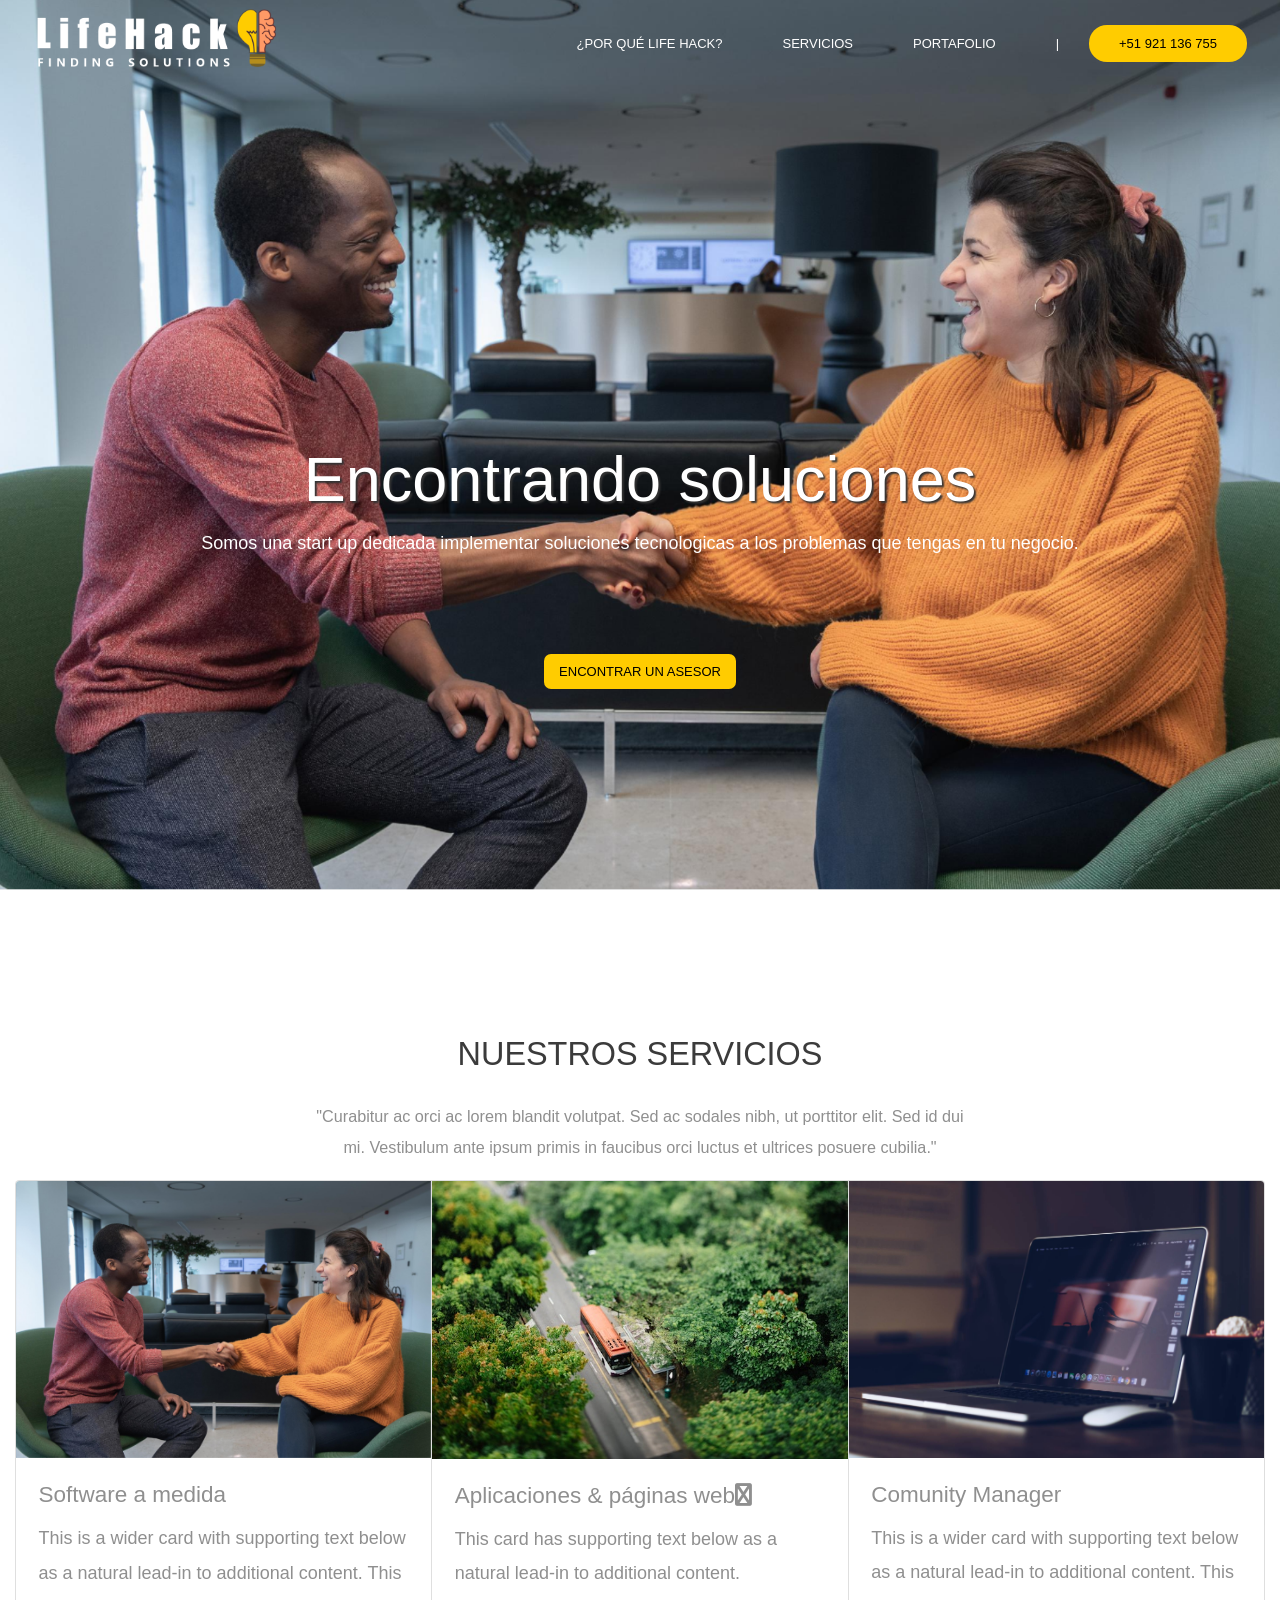
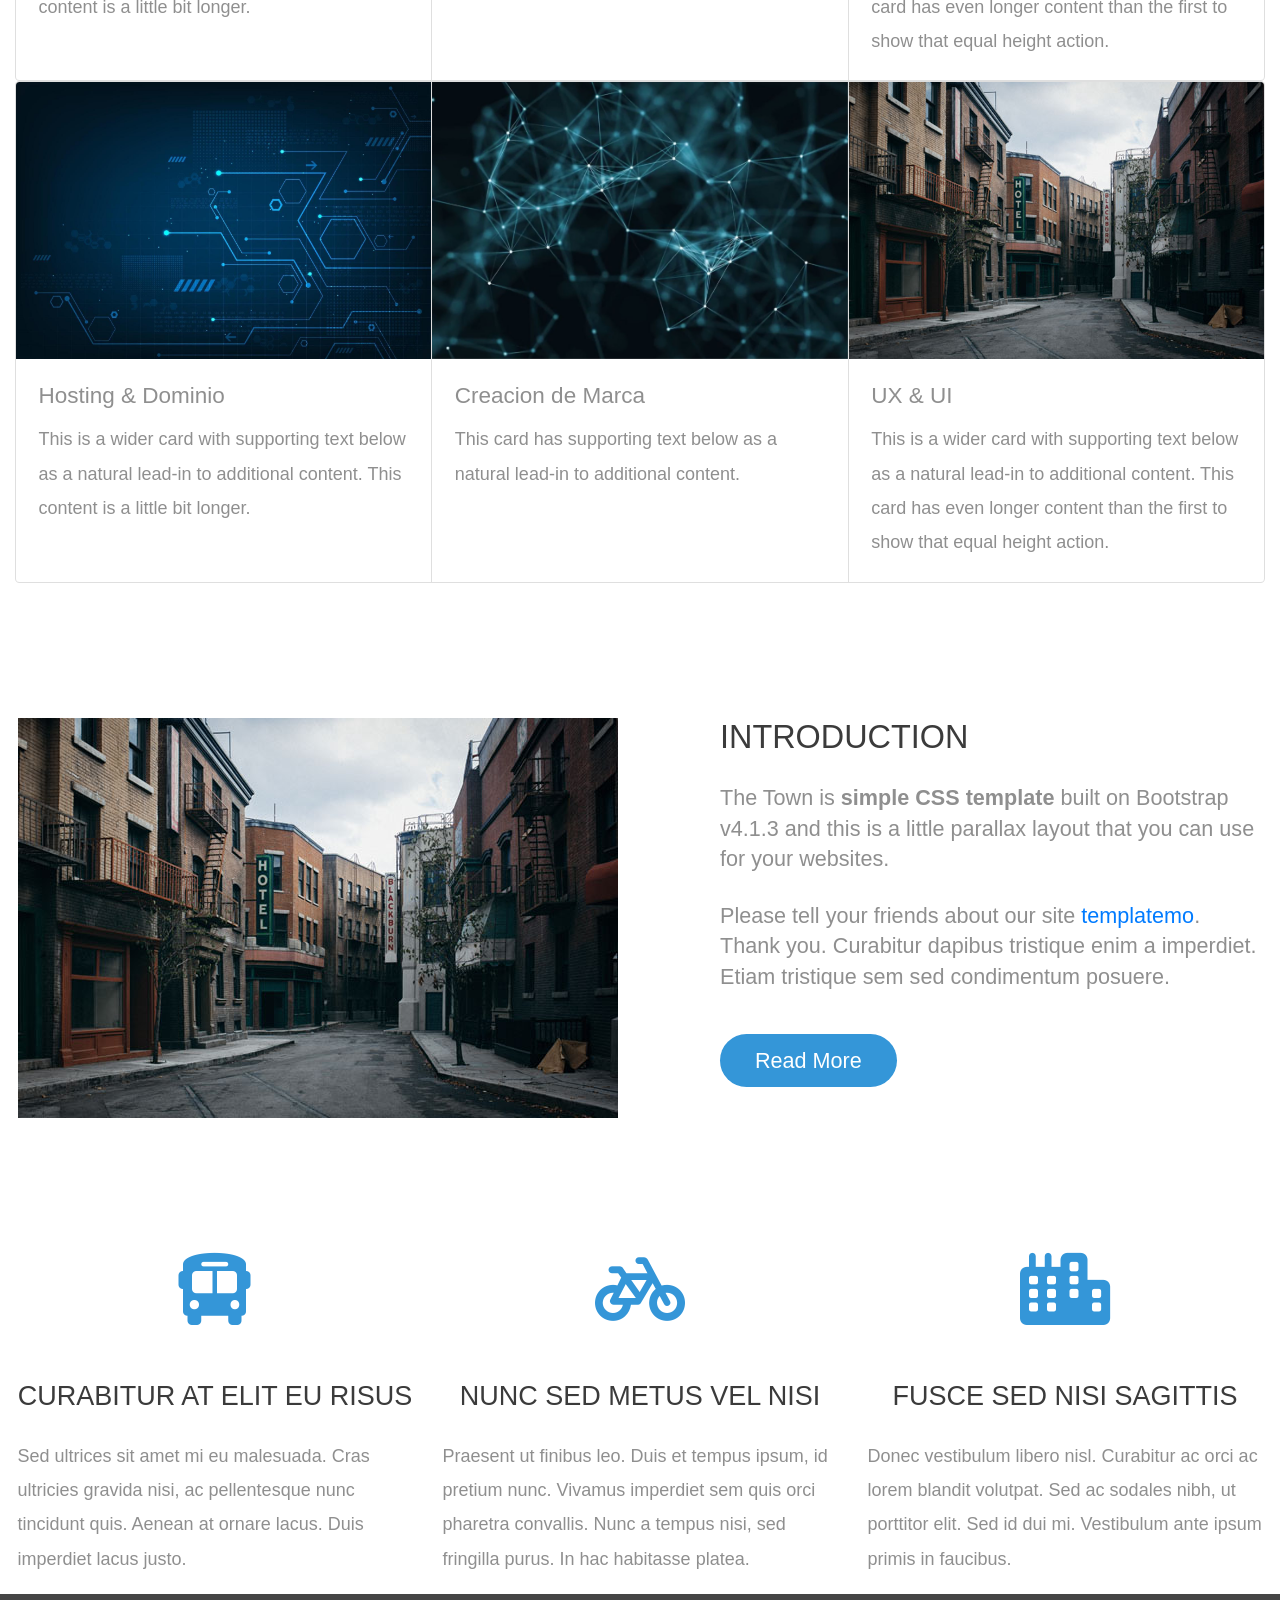
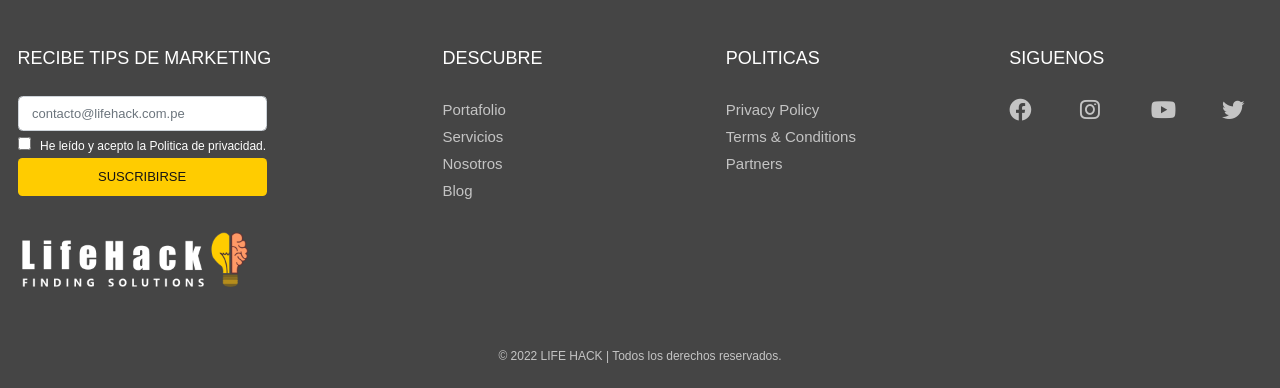
<file: aplicaciones-paginas-web.html>
<!DOCTYPE html>
<html lang="en">

<head>
    <meta charset="UTF-8" />
    <meta name="viewport" content="width=device-width, initial-scale=1.0" />
    <meta http-equiv="X-UA-Compatible" content="ie=edge" />
    <title>Life Hack | Finding Solutions | Encontrando soluciones</title>
    <link rel="stylesheet" href="fontawesome-free-6.0.0-web/css/all.css" />
    <link rel="stylesheet" href="slick/slick.css">
    <link rel="stylesheet" href="css/estilos.css">
    <link rel="stylesheet" href="slick/slick-theme.css">
    <link rel="stylesheet" href="magnific-popup/magnific-popup.css">
    <link rel="stylesheet" href="css/bootstrap.min.css" />
    <link rel="stylesheet" href="css/templatemo-style.css" />
    <!--
	The Town
	https://templatemo.com/tm-525-the-town
	-->
</head>

<body>
    <!-- Hero section -->
    <section id="hero">
        <!-- Navigation -->
        <nav class="navbar navbar-expand-md tm-navbar" id="tmNav">
            <div class="container">
                <div class="tm-next logo">
                    <a href="">
                    </a>
                </div>

                <button class="navbar-toggler" type="button" data-toggle="collapse" data-target="#navbarSupportedContent" aria-controls="navbarSupportedContent" aria-expanded="false" aria-label="Toggle navigation">
                    <i class="fas fa-bars navbar-toggler-icon"></i>
                </button>
                <div class="collapse navbar-collapse" id="navbarSupportedContent">
                    <ul class="navbar-nav ml-auto">
                        <li class="nav-item">
                            <a class="nav-link tm-nav-link" href="#introduction">¿Por qué Life Hack?</a>
                        </li>
                        <li class="nav-item">
                            <a class="nav-link tm-nav-link" href="#work">Servicios</a>
                        </li>
                        <li class="nav-item">
                            <a class="nav-link tm-nav-link" href="#contact">Portafolio</a>
                        </li>
                        <li class="nav-item">
                            <a class="nav-link tm-nav-link" href="">|</a>
                        </li>
                        <li class="nav-item">
                            <a class="nav-link tm-nav-link" href="" id="boton-life2">+51 921 136 755</a>
                        </li>
                    </ul>
                </div>
            </div>
        </nav>
        <div class="text-center tm-hero-text-container">
            <div class="tm-hero-text-container-inner">
                <h2 class="tm-hero-title">Encontrando soluciones</h2>
                <p class="tm-hero-subtitle">
                    Somos una start up dedicada implementar soluciones tecnologicas a los problemas que tengas en tu negocio.
                </p>
            </div>

            <div class="tm-next tm-intro-next">
                <center>
                    <a href="https://youtube.com" id="boton-life" class="text-center ">
                        Encontrar un asesor
                    </a>
                </center>
            </div>
    </section>
    <section id="work" class="tm-section-pad-top">
        <div class="container tm-container-gallery">
            <div class="row">
                <div class="text-center col-12">
                    <h2 class="tm-text-primary tm-section-title mb-4">Nuestros Servicios</h2>
                    <p class="mx-auto tm-work-description">
                        "Curabitur ac orci ac lorem blandit volutpat. Sed ac sodales nibh, ut porttitor elit. Sed id dui mi. Vestibulum ante ipsum primis in faucibus orci luctus et ultrices posuere cubilia."
                    </p>
                </div>
            </div>
            <div class="row">
                <div class="col-12">
                    <div class="card-group">
                        <div class="card">
                            <img class="card-img-top" src="img/comercio-electronico.png" alt="Card image cap">
                            <div class="card-body">
                                <h5 class="card-title">Software a medida</h5>
                                <p class="card-text">This is a wider card with supporting text below as a natural lead-in to additional content. This content is a little bit longer.</p>
                            </div>
                        </div>
                        <div class="card">
                            <img class="card-img-top" src="img/gallery-img-02.jpg" alt="Card image cap">
                            <div class="card-body">
                                <h5 class="card-title">Aplicaciones & páginas web<i class="fa fa-reddit-alien" aria-hidden="true"></i></h5>
                                <p class="card-text">This card has supporting text below as a natural lead-in to additional content.</p>
                            </div>
                        </div>
                        <div class="card">
                            <img class="card-img-top" src="img/soluciones.jpg" alt="Card image cap">
                            <div class="card-body">
                                <h5 class="card-title">Comunity Manager</h5>
                                <p class="card-text">This is a wider card with supporting text below as a natural lead-in to additional content. This card has even longer content than the first to show that equal height action.</p>
                            </div>
                        </div>
                    </div>
                    <div class="card-group">
                        <div class="card">
                            <img class="card-img-top" src="img/soluciones-informaticas.jpg" alt="Card image cap">
                            <div class="card-body">
                                <h5 class="card-title">Hosting & Dominio</h5>
                                <p class="card-text">This is a wider card with supporting text below as a natural lead-in to additional content. This content is a little bit longer.</p>
                            </div>
                        </div>
                        <div class="card">
                            <img class="card-img-top" src="img/teconolico.jpg" alt="Card image cap">
                            <div class="card-body">
                                <h5 class="card-title">Creacion de Marca</h5>
                                <p class="card-text">This card has supporting text below as a natural lead-in to additional content.</p>
                            </div>
                        </div>
                        <div class="card">
                            <img class="card-img-top" src="img/the-town-01.jpg" alt="Card image cap">
                            <div class="card-body">
                                <h5 class="card-title">UX & UI</h5>
                                <p class="card-text">This is a wider card with supporting text below as a natural lead-in to additional content. This card has even longer content than the first to show that equal height action.</p>
                            </div>
                        </div>
                    </div>
                </div>
            </div>
        </div>
        </div>
        </div>
    </section>

    <section id="introduction" class="tm-section-pad-top">
        <div class="container">
            <div class="row">
                <div class="col-lg-6">
                    <img src="img/the-town-01.jpg" alt="Image" class="img-fluid tm-intro-img" />
                </div>
                <div class="col-lg-6">
                    <div class="tm-intro-text-container">
                        <h2 class="tm-text-primary mb-4 tm-section-title">Introduction</h2>
                        <p class="mb-4 tm-intro-text">
                            The Town is <strong>simple CSS template</strong> built on Bootstrap v4.1.3 and this is a little parallax layout that you can use for your websites.
                        </p>
                        <p class="mb-5 tm-intro-text">
                            Please tell your friends about our site
                            <a rel="nofollow" href="https://templatemo.com">templatemo</a>. Thank you. Curabitur dapibus tristique enim a imperdiet. Etiam tristique sem sed condimentum posuere.
                        </p>
                        <div class="tm-next">
                            <a href="#work" class="tm-intro-text tm-btn-primary">Read More</a>
                        </div>
                    </div>
                </div>
            </div>

            <div class="row tm-section-pad-top">
                <div class="col-lg-4">
                    <i class="fas fa-4x fa-bus text-center tm-icon"></i>
                    <h4 class="text-center tm-text-primary mb-4">Curabitur at elit eu risus</h4>
                    <p>
                        Sed ultrices sit amet mi eu malesuada. Cras ultricies gravida nisi, ac pellentesque nunc tincidunt quis. Aenean at ornare lacus. Duis imperdiet lacus justo.
                    </p>
                </div>

                <div class="col-lg-4 mt-5 mt-lg-0">
                    <i class="fas fa-4x fa-bicycle text-center tm-icon"></i>
                    <h4 class="text-center tm-text-primary mb-4">Nunc sed metus vel nisi</h4>
                    <p>
                        Praesent ut finibus leo. Duis et tempus ipsum, id pretium nunc. Vivamus imperdiet sem quis orci pharetra convallis. Nunc a tempus nisi, sed fringilla purus. In hac habitasse platea.
                    </p>
                </div>
                <div class="col-lg-4 mt-5 mt-lg-0">
                    <i class="fas fa-4x fa-city text-center tm-icon"></i>
                    <h4 class="text-center tm-text-primary mb-4">Fusce sed nisi sagittis</h4>
                    <p>
                        Donec vestibulum libero nisl. Curabitur ac orci ac lorem blandit volutpat. Sed ac sodales nibh, ut porttitor elit. Sed id dui mi. Vestibulum ante ipsum primis in faucibus.
                    </p>
                </div>
            </div>
    </section>
    <!-- Contact -->
    <section id="contact">
        <footer class="footer-99382" id="footlh">
            <div class="container">
                <div class="row">
                    <div class="col-md-4 pr-md-5">
                        <div class="input-group">
                            <h3>Recibe tips de marketing</h3>
                            <div id="search-autocomplete" class="form-outline" style="width: 70%;">
                                <input type="search" id="form1" class="form-control" placeholder="contacto@lifehack.com.pe" style="font-size: 13px;" />
                            </div>
                            <div class="form-check">
                                <input class="form-check-input" type="checkbox" value="" id="flexCheckDefault">
                                <label class="form-check-label" for="flexCheckDefault" required>
                                He leído y acepto la Politica de privacidad.
                            </label>
                            </div>
                            <a href="#" id="suscribete" class="btn btn-primary btn-default">Suscribirse</a>
                            <img src="img/white-life-hack.png" alt="Comercio electronico" id="logo-foot">
                        </div>
                    </div>
                    <div class="col-md">
                        <h3>Descubre</h3>
                        <ul class="list-unstyled nav-links">
                            <li><a href="#">Portafolio</a></li>
                            <li><a href="#">Servicios</a></li>
                            <li><a href="#">Nosotros</a></li>
                            <li><a href="#">Blog</a></li>
                        </ul>
                    </div>
                    <div class="col-md">
                        <h3>politicas</h3>
                        <ul class="list-unstyled nav-links">
                            <li><a href="#">Privacy Policy</a></li>
                            <li><a href="#">Terms &amp; Conditions</a></li>
                            <li><a href="#">Partners</a></li>
                        </ul>
                    </div>
                    <div class="col-md">
                        <h3>Siguenos</h3>
                        <div class="row">
                            <div class="col-sm-3">
                                <a href="#" class="pl-0">
                                    <i class="fa-brands fa-facebook fa-xl"></i>
                                </a>
                            </div>
                            <div class="col-sm-3">
                                <a href="#" class="pl-0">
                                    <i class="fa-brands fa-instagram fa-xl"></i>
                                </a>
                            </div>
                            <div class="col-sm-3">
                                <a href="#" class="pl-0">
                                    <i class="fa-brands fa-youtube fa-xl"></i>
                                </a>
                            </div>
                            <div class="col-sm-3">
                                <a href="#" class="pl-0">
                                    <i class="fa-brands fa-twitter fa-xl"></i>
                                </a>
                            </div>
                        </div>
                    </div>
                </div>

                <div class="row ">
                    <div class="col-12 text-center">
                        <div class="copyright pt-5">
                            <p><small>&copy; 2022 LIFE HACK | Todos los derechos reservados.</small></p>
                        </div>
                    </div>
                </div>
            </div>
        </footer>
    </section>
    <script src="js/jquery-1.9.1.min.js"></script>
    <script src="slick/slick.min.js"></script>
    <script src="magnific-popup/jquery.magnific-popup.min.js"></script>
    <script src="js/jquery.singlePageNav.min.js"></script>
    <script src="js/bootstrap.min.js"></script>
</body>

</html>
</file>
<file: css/estilos.css>
.logo {
    width: 20%;
    height: 69px;
    background: url('../img/white-life-hack.png');
    background-size: contain;
    background-repeat: no-repeat;
}

@media (max-width: 770px) {
    .logo {
        width: 40%;
        transition-duration: 2s;
    }
    #display {
        display: none;
    }
}

@media (max-width: 992px) {
    .navbar-expand-md .navbar-nav .nav-link {
        font-size: 10px;
    }
    #display {
        display: none;
    }
}

.scroll-logo {
    background: url('../img/logo-life-hack.png');
    background-size: contain;
    background-repeat: no-repeat;
    width: 190px;
    height: 69px;
    transition-duration: 2s;
}

.navbar a {
    color: #fff;
}

#drop {
    color: #000;
    font-size: 14px;
}

#drop:hover {
    color: #000;
    font-size: 14px;
    background: #ffcc00;
}

.navbar a:hover {
    color: #ffcc00;
}

#boton-life {
    background: #ffcc00;
    border-radius: 7px;
    color: #000;
    padding: 10px 15px 10px 15px;
    font-size: 13px;
    border: none;
    width: 14%;
    text-transform: uppercase;
}

#boton-life:hover {
    background: #f96;
    color: #000;
    font-weight: 400;
    transition-duration: 1s;
}

#boton-life2 {
    background: #ffcc00;
    border-radius: 18px;
    color: #000;
}

#boton-life2:hover {
    background: #f96;
    color: #000;
    border-style: solid;
    border-width: 1px;
    border-color: #000;
    transition-duration: 1s;
}

.h3-parallax {
    padding-top: 3em;
    color: #fff;
}

.p-parallax {
    color: #fff;
}

@media (min-width: 768px) {
    #boton-life2 {}
}

.parallax {
    /* The image used */
    background-image: url("../img/teconolico.jpg");
    /* Full height */
    height: 350px;
    width: 100%;
    /* Create the parallax scrolling effect */
    background-attachment: fixed;
    background-position: center;
    background-repeat: no-repeat;
    background-size: cover;
}

#footlh {
    background: #454545;
    padding-top: 3em;
}

#footlh p {
    color: #c4c4c4;
    font-size: 15px;
}

#footlh h3 {
    color: #fff;
    text-transform: uppercase;
    font-size: 18px;
    padding-bottom: 1em;
}

#footlh a {
    color: #c4c4c4;
    font-size: 15px;
}

#footlh a:hover {
    color: #fff;
}

#footlh label {
    color: #fff;
    font-size: 12px;
}

#footlh #suscribete {
    font-size: 13px;
    color: #151515;
    width: 70%;
    background: #ffcc00;
    border-style: solid;
    border-color: transparent;
    text-transform: uppercase;
    font-weight: 400;
    transition-duration: 2s;
}

#footlh #suscribete:hover {
    color: black;
    background: #fe9865;
    transition-duration: 1s;
}

#logo-foot {
    width: 230px;
    padding-top: 2em;
}
</file>
<file: css/templatemo-style.css>
/*

The Town

https://templatemo.com/tm-525-the-town

*/

html {
    font-size: 18px;
}

body {
    color: #8f8f8f;
    margin: 0;
    padding: 0;
    overflow-x: hidden;
}

a {
    transition: all 0.3s ease;
}

a:hover,
a:focus {
    text-decoration: none;
}

a:focus {
    outline: none;
}

.btn {
    padding: 8px 32px;
}

.btn:hover {
    background-color: #ced4da;
}

.tm-section-pad-top {
    padding-top: 135px;
}

.tm-text-primary {
    color: #3b3b3b;
    text-transform: uppercase;
}

.tm-font-big {
    font-size: 1.25rem;
}

.tm-btn-primary {
    color: white;
    background-color: #3496d8;
    padding: 14px 35px;
    border-radius: 30px;
}

.tm-btn-primary:hover,
.tm-btn-primary:focus {
    color: white;
    background-color: #73c1f6;
}


/* Navbar */

.tm-navbar {
    position: fixed;
    width: 100%;
    z-index: 1000;
    background-color: transparent;
    transition: all 0.3s ease;
}

.tm-navbar.scroll {
    background-color: #fff;
    border-bottom-color: #010101;
    border-bottom-style: inset;
    border-bottom-width: 1px;
    padding-bottom: 0px;
}

.navbar-brand {
    width: 215px;
}

.navbar-brand:hover,
.tm-navbar.scroll .navbar-brand:hover {
    color: #3496d8;
}

.tm-navbar.scroll .navbar-brand {
    color: #8f8f8f;
    font-weight: 700;
}

.nav-item {
    list-style: none;
}

.tm-nav-link {
    color: white;
}

.tm-navbar.scroll .tm-nav-link {
    color: #585858;
    font-size: 15px;
    text-transform: uppercase;
}

.tm-navbar.scroll .tm-nav-link:hover,
.tm-navbar.scroll .tm-nav-link.current,
.tm-nav-link:hover {
    color: #ffcc00;
    font-weight: 700;
}

.logo.scroll {
    background: url('https://andeanexclusive.com/img/logos/sello-safe-travels-peru.png');
}

.navbar-toggler {
    border: 1px solid white;
    padding-left: 10px;
    padding-right: 10px;
}

.navbar-toggler-icon {
    color: white;
    padding-top: 6px;
}

.tm-navbar.scroll .navbar-toggler {
    border: 1px solid #8f8f8f;
}

.tm-navbar.scroll .navbar-toggler-icon {
    color: #8f8f8f;
}


/* Hero */

#hero {
    background-image: url(../img/comercio-electronico.png);
    background-repeat: no-repeat;
    background-size: cover;
    background-position: center -10px;
    ;
    height: 100vh;
    min-height: 375px;
    position: relative;
}

@media (min-height: 830px) {}

@media (min-height: 680px) and (max-height: 829px) {}

.tm-hero-text-container {
    width: 100%;
    height: 100%;
    display: flex;
    flex-flow: column;
    justify-content: center;
}

.tm-hero-text-container-inner {
    margin-top: 120px;
}

.tm-hero-title {
    font-size: 3.5rem;
    text-shadow: 2px 2px 2px #333;
    color: #fff;
}

@media (max-width: 810px) {
    .tm-hero-title {
        font-size: 1.8rem;
    }
    .tm-hero-subtitle {
        font-size: 15px;
    }
}

.tm-hero-subtitle {
    color: #fff;
}

.tm-intro-next {
    position: absolute;
    bottom: 12rem;
    left: 0;
    right: 0;
}

@media (max-height: 600px) {
    .tm-intro-next {
        bottom: 6rem;
    }
}

@media (max-height: 540px) {
    .tm-intro-next {
        bottom: 3rem;
    }
}

.tm-down-arrow-link {
    display: block;
    margin-top: 18%;
}

.tm-down-arrow {
    color: #0f4072;
    cursor: pointer;
    background: white;
    border-radius: 50%;
    padding: 10px 22px 8px;
    transition: all 0.3s ease;
}

.tm-down-arrow:hover,
.tm-down-arrow:focus {
    color: #fff;
    background: #0f4072
}


/* Introduction */

.tm-section-title {
    font-size: 1.8rem;
    font-weight: normal;
}

.tm-intro-text {
    font-size: 1.2rem;
    line-height: 1.4;
}

.tm-icon {
    display: block;
    margin-bottom: 55px;
    color: #3496d8;
}


/* Work */

.tm-work-description {
    max-width: 650px;
    width: 100%;
    font-size: 0.9rem;
}

.tm-gallery-container {
    padding-top: 70px;
    padding-bottom: 120px;
}

.tm-gallery-item {
    margin: 0 15px;
}

.slick-dots {
    bottom: -65px;
}

.slick-dots li {
    margin: 0 13px;
}

.slick-dots li button:hover:before,
.slick-dots li button:focus:before,
.slick-dots li.slick-active button:before {
    opacity: 1;
    color: #3ba0dd;
}

.slick-dots li button:before {
    font-size: 26px;
}


/* Hover Effect */


/* Common style */

.grid figure {
    position: relative;
    float: left;
    overflow: hidden;
    /* margin: 10px 1%;
  min-width: 320px;
	max-width: 480px;
	max-height: 360px;
	width: 48%; */
    background: #3085a3;
    text-align: center;
    cursor: pointer;
}

.grid figure img {
    position: relative;
    display: block;
    min-height: 100%;
    max-width: 100%;
    opacity: 0.8;
}

.grid figure figcaption {
    padding: 2em;
    color: #fff;
    text-transform: uppercase;
    font-size: 1.25em;
    -webkit-backface-visibility: hidden;
    backface-visibility: hidden;
}

.grid figure figcaption::before,
.grid figure figcaption::after {
    pointer-events: none;
}

.grid figure figcaption,
.grid figure figcaption>a {
    position: absolute;
    top: 0;
    left: 0;
    width: 100%;
    height: 100%;
}


/* Anchor will cover the whole item by default */


/* For some effects it will show as a button */

.grid figure figcaption>a {
    z-index: 1000;
    text-indent: 200%;
    white-space: nowrap;
    font-size: 0;
    opacity: 0;
}

.grid figure h2 {
    word-spacing: -0.15em;
    font-weight: 300;
}

.grid figure h2 span {
    font-weight: 800;
}

.grid figure h2,
.grid figure p {
    margin: 0;
}

.grid figure p {
    letter-spacing: 1px;
    font-size: 68.5%;
}


/*---------------*/


/***** Honey *****/


/*---------------*/

figure.effect-honey {
    background: #4a3753;
    max-width: 220px;
}

figure.effect-honey img {
    opacity: 0.9;
    -webkit-transition: opacity 0.35s;
    transition: opacity 0.35s;
}

figure.effect-honey:hover img {
    opacity: 0.5;
}

figure.effect-honey figcaption::before {
    position: absolute;
    bottom: 0;
    left: 0;
    width: 100%;
    height: 10px;
    background: #3496d8;
    content: "";
    -webkit-transform: translate3d(0, 10px, 0);
    transform: translate3d(0, 10px, 0);
}

figure.effect-honey h2 {
    position: absolute;
    bottom: 0;
    left: 0;
    padding: 1em 1.5em;
    width: 100%;
    text-align: left;
    -webkit-transform: translate3d(0, -30px, 0);
    transform: translate3d(0, -30px, 0);
}

figure.effect-honey h2 i {
    font-style: normal;
    opacity: 0;
    -webkit-transition: opacity 0.35s, -webkit-transform 0.35s;
    transition: opacity 0.35s, transform 0.35s;
    -webkit-transform: translate3d(0, -30px, 0);
    transform: translate3d(0, -30px, 0);
}

figure.effect-honey figcaption::before,
figure.effect-honey h2 {
    -webkit-transition: -webkit-transform 0.35s;
    transition: transform 0.35s;
}

figure.effect-honey:hover figcaption::before,
figure.effect-honey:hover h2,
figure.effect-honey:hover h2 i {
    opacity: 1;
    -webkit-transform: translate3d(0, 0, 0);
    transform: translate3d(0, 0, 0);
}


/* Contact */

#contact {
    color: white;
    background-repeat: no-repeat;
    position: relative;
}

.tm-underline {
    border-top: 2px solid white;
    height: 8px;
    width: 100%;
}

.tm-underline-inner {
    width: 25%;
    height: 8px;
    background: white;
}

.tm-contact-item {
    margin-bottom: 75px;
}

.tm-contact-item-link {
    display: flex;
    align-items: center;
}

.tm-contact-item-link i,
.tm-contact-item-link span {
    color: white;
    transition: all 0.3s ease;
}

.tm-contact-item-link:hover i,
.tm-contact-item-link:hover span {
    color: #3496d8;
}

.tm-input {
    padding: 8px 25px;
    border-radius: 3px;
    border: 1px solid white;
    background: transparent;
    color: white;
}

::placeholder {
    /* Chrome, Firefox, Opera, Safari 10.1+ */
    color: white;
    opacity: 1;
    /* Firefox */
}

:-ms-input-placeholder {
    /* Internet Explorer 10-11 */
    color: white;
}

::-ms-input-placeholder {
    /* Microsoft Edge */
    color: white;
}

.tm-btn-submit {
    margin-left: 20px;
}

.tm-footer {
    position: absolute;
    bottom: 35px;
    left: 0;
    right: 0;
    padding: 0 15px;
}

.tm-footer-link {
    color: white;
}

.tm-footer-link:hover,
.tm-footer-link:focus {
    color: #3496d8;
    text-decoration: none;
}

p {
    line-height: 1.9;
}

@media (min-width: 768px) {
    .tm-intro-text-container {
        padding-left: 65px;
    }
    .navbar-expand-md .navbar-nav .nav-link {
        padding-right: 30px;
        padding-left: 30px;
        text-transform: uppercase;
        font-size: 13px;
        font-weight: 400;
    }
}

@media (min-width: 1200px) {
    .container {
        max-width: 1275px;
    }
    .tm-container-gallery {
        max-width: 1290px;
    }
    .tm-container-contact {
        max-width: 1063px;
    }
}

@media (max-width: 991px) {
    .tm-intro-text-container {
        padding-left: 15px;
        padding-top: 30px;
        max-width: 600px;
        margin-left: auto;
        margin-right: auto;
    }
    .tm-intro-img {
        display: block;
        margin-left: auto;
        margin-right: auto;
    }
    .tm-btn-submit {
        margin-left: 0;
        margin-top: 20px;
    }
}

@media (max-width: 767px) {
    .tm-btn-submit {
        margin-left: 20px;
        margin-top: 0;
    }
    .navbar-nav {
        max-width: 200px;
        text-align: right;
    }
    .navbar-collapse {
        background-color: rgb(255, 255, 255);
        padding: 10px;
        border-radius: 3px;
    }
    .navbar-collapse .nav-link {
        color: #8f8f8f;
    }
}

@media (max-width: 480px) {
    .tm-gallery-container {
        max-width: 220px;
        margin-left: auto;
        margin-right: auto;
    }
    .slick-dots li {
        margin: 0 8px;
    }
    .tm-gallery-item {
        margin: 0;
    }
}

@media (max-width: 420px) {
    .tm-btn-submit {
        display: block;
        margin-left: 0;
        margin-top: 20px;
    }
}
</file>
